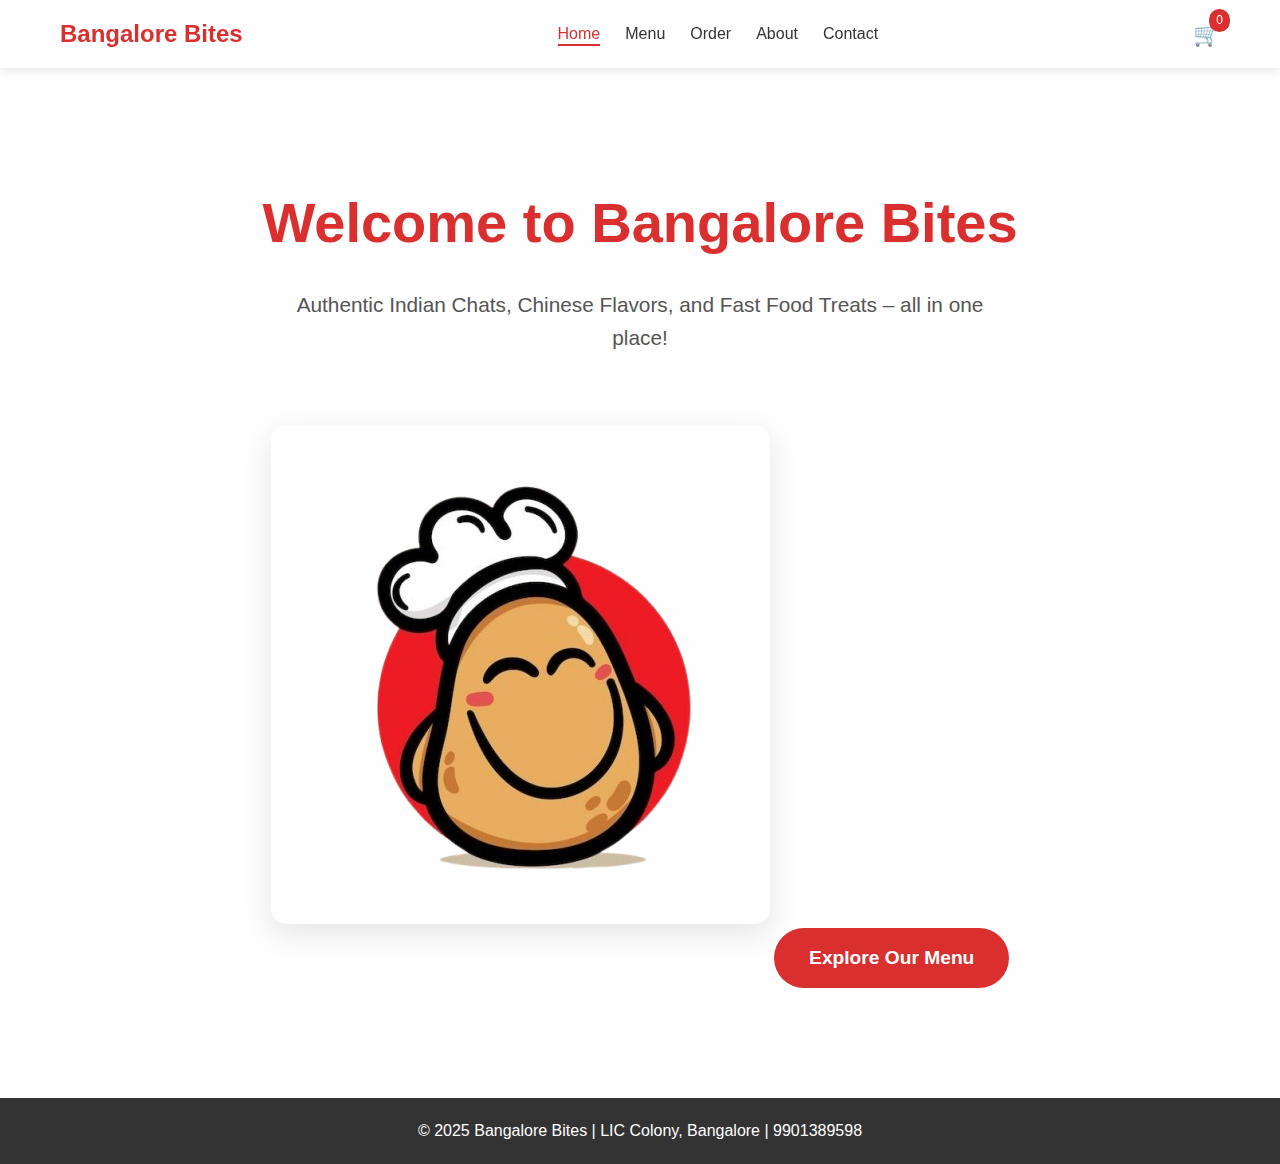
<file: index.html>
<!DOCTYPE html>
<html lang="en">
<head>
  <meta charset="UTF-8" />
  <meta name="viewport" content="width=device-width, initial-scale=1.0"/>
  <title>Bangalore Bites | Home</title>
  <link rel="stylesheet" href="css/style.css" />
  <script src="js/cart.js" defer></script>
</head>
<body>

  <header class="header">
    <nav class="navbar">
      <div class="logo">Bangalore Bites</div>
      <ul class="nav-links">
        <li><a href="index.html" class="active">Home</a></li>
        <li><a href="menu.html">Menu</a></li>
        <li><a href="order.html">Order</a></li>
        <li><a href="about.html">About</a></li>
        <li><a href="contact.html">Contact</a></li>
      </ul>
      <div class="cart-icon">
        🛒 <span id="cart-badge">0</span>
      </div>
    </nav>
  </header>

  <main class="home-main">
    <section class="hero-section">
      <h1>Welcome to Bangalore Bites</h1>
      <p>Authentic Indian Chats, Chinese Flavors, and Fast Food Treats – all in one place!</p>
      <img src="images/hero-food.jpg" alt="Delicious food spread" class="hero-image" />
      <a href="menu.html" class="btn hero-btn">Explore Our Menu</a>
    </section>
  </main>

  <footer class="footer">
    <p>© 2025 Bangalore Bites | LIC Colony, Bangalore | 9901389598</p>
  </footer>

  <script src="js/cart.js"></script> <!-- Ensure cart badge updates -->
</body>
</html>

<style>
  /* Specific styles for the homepage */
  .home-main {
    padding: 50px 20px;
    text-align: center;
    max-width: 1200px;
    margin: 0 auto;
  }

  .hero-section h1 {
    font-size: 3.5rem;
    color: #d92f2f;
    margin-bottom: 20px;
    text-shadow: 1px 1px 2px rgba(0,0,0,0.05);
  }

  .hero-section p {
    font-size: 1.3rem;
    color: #555;
    margin-bottom: 40px;
    max-width: 700px;
    margin-left: auto;
    margin-right: auto;
  }

  .hero-image {
    max-width: 100%;
    height: auto;
    border-radius: 15px;
    margin-top: 30px;
    margin-bottom: 40px;
    box-shadow: 0 10px 30px rgba(0,0,0,0.1);
  }

  .hero-btn {
    padding: 15px 35px;
    font-size: 1.2rem;
    border-radius: 30px; /* Pill shape */
    background: #d92f2f;
    color: white;
    text-decoration: none;
  }

  .hero-btn:hover {
    background: #c72130;
    transform: translateY(-3px);
  }

  /* Responsive adjustments for homepage */
  @media (max-width: 768px) {
    .hero-section h1 {
      font-size: 2.8rem;
    }

    .hero-section p {
      font-size: 1.1rem;
      margin-bottom: 30px;
    }

    .hero-image {
      margin-bottom: 30px;
    }

    .hero-btn {
      padding: 12px 25px;
      font-size: 1.1rem;
    }
  }

  @media (max-width: 480px) {
    .hero-section h1 {
      font-size: 2.2rem;
    }

    .hero-section p {
      font-size: 1rem;
    }
  }
</style>
</file>
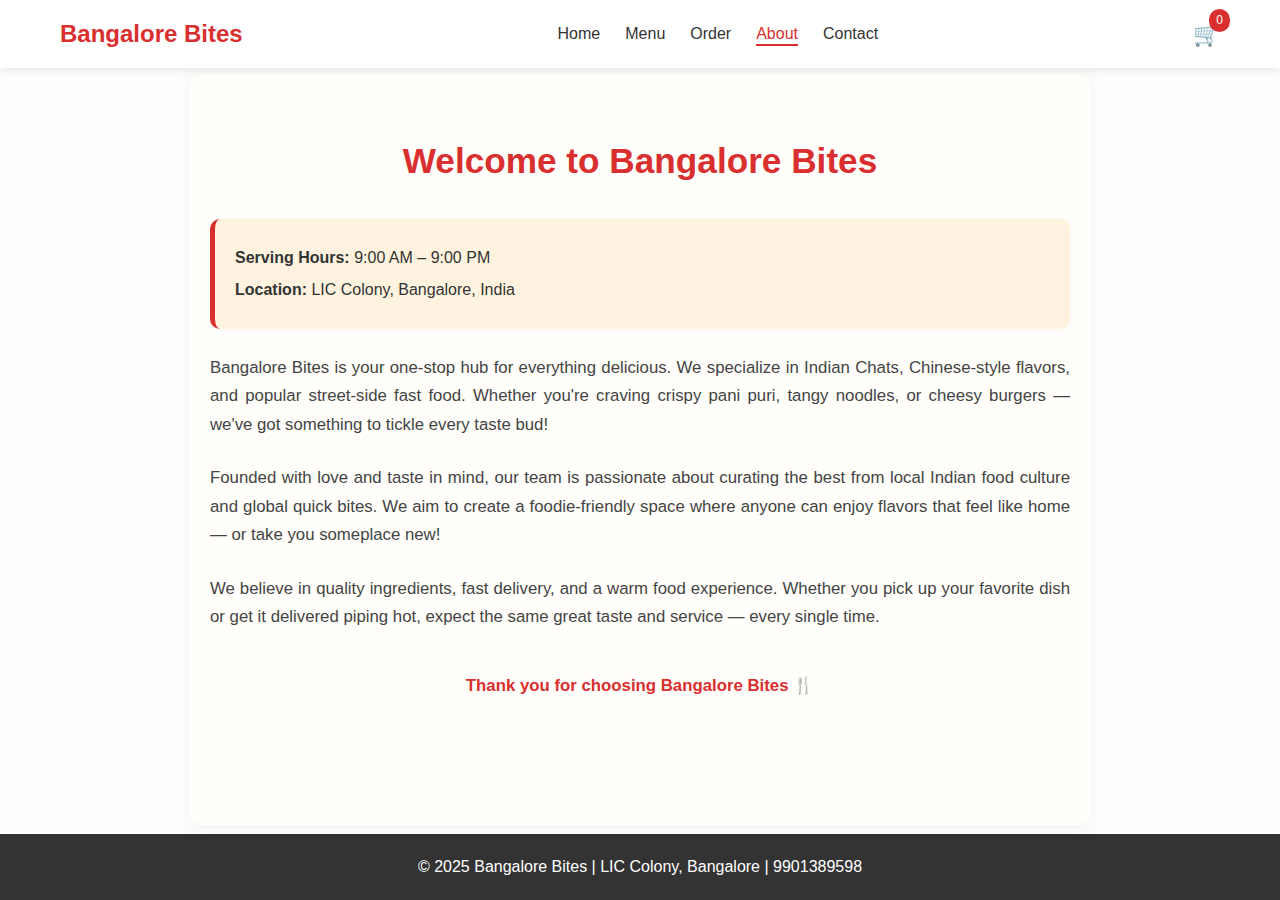
<file: about.html>
<!DOCTYPE html>
<html lang="en">
<head>
  <meta charset="UTF-8" />
  <meta name="viewport" content="width=device-width, initial-scale=1.0"/>
  <title>About | Bangalore Bites</title>
  <link rel="stylesheet" href="css/style.css" />
  <link rel="stylesheet" href="css/about.css" /> <!-- Link to specific about styles -->
  <script src="js/cart.js" defer></script>
</head>
<body>

  <!-- Header -->
  <header class="header">
    <nav class="navbar">
      <div class="logo">Bangalore Bites</div>
      <ul class="nav-links">
        <li><a href="index.html">Home</a></li>
        <li><a href="menu.html">Menu</a></li>
        <li><a href="order.html">Order</a></li>
        <li><a href="about.html" class="active">About</a></li>
        <li><a href="contact.html">Contact</a></li>
      </ul>
      <div class="cart-icon">
        🛒 <span id="cart-badge">0</span>
      </div>
    </nav>
  </header>

  <!-- About Section -->
  <section class="about-section">
    <h2>Welcome to Bangalore Bites</h2>

    <div class="highlight-box">
      <p><strong>Serving Hours:</strong> 9:00 AM – 9:00 PM</p>
      <p><strong>Location:</strong> LIC Colony, Bangalore, India</p>
    </div>

    <p>
      Bangalore Bites is your one-stop hub for everything delicious. We specialize in Indian Chats, Chinese-style flavors, and popular street-side fast food. Whether you're craving crispy pani puri, tangy noodles, or cheesy burgers — we've got something to tickle every taste bud!
    </p>

    <p>
      Founded with love and taste in mind, our team is passionate about curating the best from local Indian food culture and global quick bites. We aim to create a foodie-friendly space where anyone can enjoy flavors that feel like home — or take you someplace new!
    </p>

    <p>
      We believe in quality ingredients, fast delivery, and a warm food experience. Whether you pick up your favorite dish or get it delivered piping hot, expect the same great taste and service — every single time.
    </p>

    <p style="text-align: center; font-weight: bold; margin-top: 40px; color: #d92f2f;">Thank you for choosing Bangalore Bites 🍴</p>
  </section>

  <!-- Footer -->
  <footer class="footer">
    <p>© 2025 Bangalore Bites | LIC Colony, Bangalore | 9901389598</p>
  </footer>

  <script src="js/animations.js"></script> <!-- Link to animations script -->
</body>
</html>
</file>
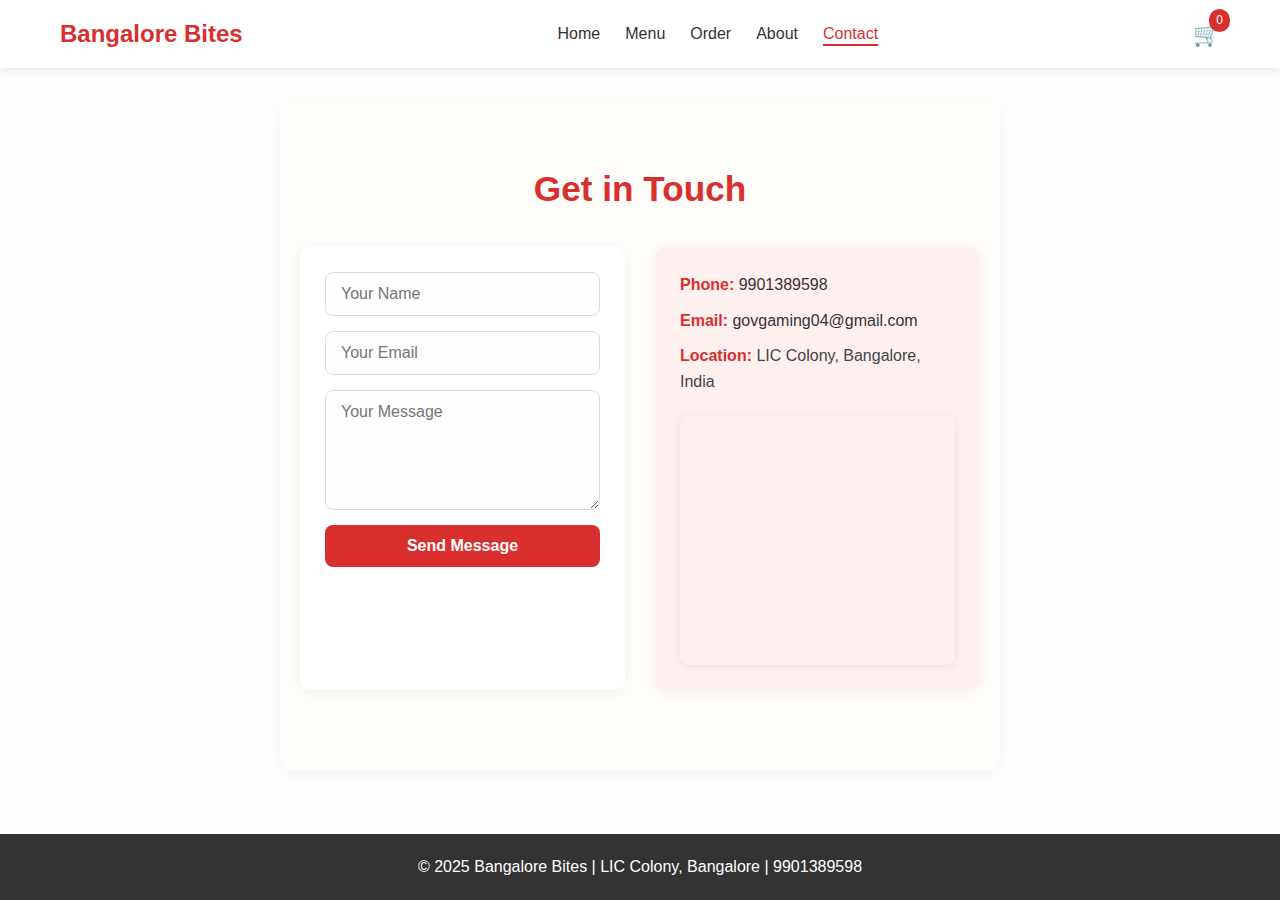
<file: contact.html>
<!DOCTYPE html>
<html lang="en">
<head>
  <meta charset="UTF-8" />
  <meta name="viewport" content="width=device-width, initial-scale=1.0"/>
  <title>Contact | Bangalore Bites</title>
  <link rel="stylesheet" href="css/style.css" />
  <link rel="stylesheet" href="css/contact.css" /> <!-- Link to specific contact styles -->
  <script src="js/cart.js" defer></script>
</head>
<body>

  <!-- Header -->
  <header class="header">
    <nav class="navbar">
      <div class="logo">Bangalore Bites</div>
      <ul class="nav-links">
        <li><a href="index.html">Home</a></li>
        <li><a href="menu.html">Menu</a></li>
        <li><a href="order.html">Order</a></li>
        <li><a href="about.html">About</a></li>
        <li><a href="contact.html" class="active">Contact</a></li>
      </ul>
      <div class="cart-icon">
        🛒 <span id="cart-badge">0</span>
      </div>
    </nav>
  </header>

  <!-- Contact Section -->
  <section class="contact-section">
    <h2>Get in Touch</h2>

    <div class="contact-container">
      <!-- Contact Form -->
      <div class="contact-form-wrapper">
        <form class="contact-form">
          <input type="text" placeholder="Your Name" required>
          <input type="email" placeholder="Your Email" required>
          <textarea placeholder="Your Message" rows="5" required></textarea>
          <button type="submit" class="btn">Send Message</button>
        </form>
      </div>

      <!-- Contact Details + Map -->
      <div class="contact-info-wrapper">
        <p><strong>Phone:</strong> <a href="tel:9901389599">9901389598</a></p>
        <p><strong>Email:</strong> <a href="mailto:govgaming04@gmail.com">govgaming04@gmail.com</a></p>
        <p><strong>Location:</strong> LIC Colony, Bangalore, India</p>

        <!-- Map -->
        <div class="map-container">
          <iframe
            src="https://www.google.com/maps?q=LIC+Colony,+Bangalore,+India&output=embed"
            width="100%" height="250" style="border:0;"
            allowfullscreen="" loading="lazy" referrerpolicy="no-referrer-when-downgrade">
          </iframe>
        </div>
      </div>
    </div>
  </section>

  <!-- Footer -->
  <footer class="footer">
    <p>© 2025 Bangalore Bites | LIC Colony, Bangalore | 9901389598</p>
  </footer>

  <script src="js/cart.js"></script> <!-- Ensure cart badge updates -->
</body>
</html>
</file>
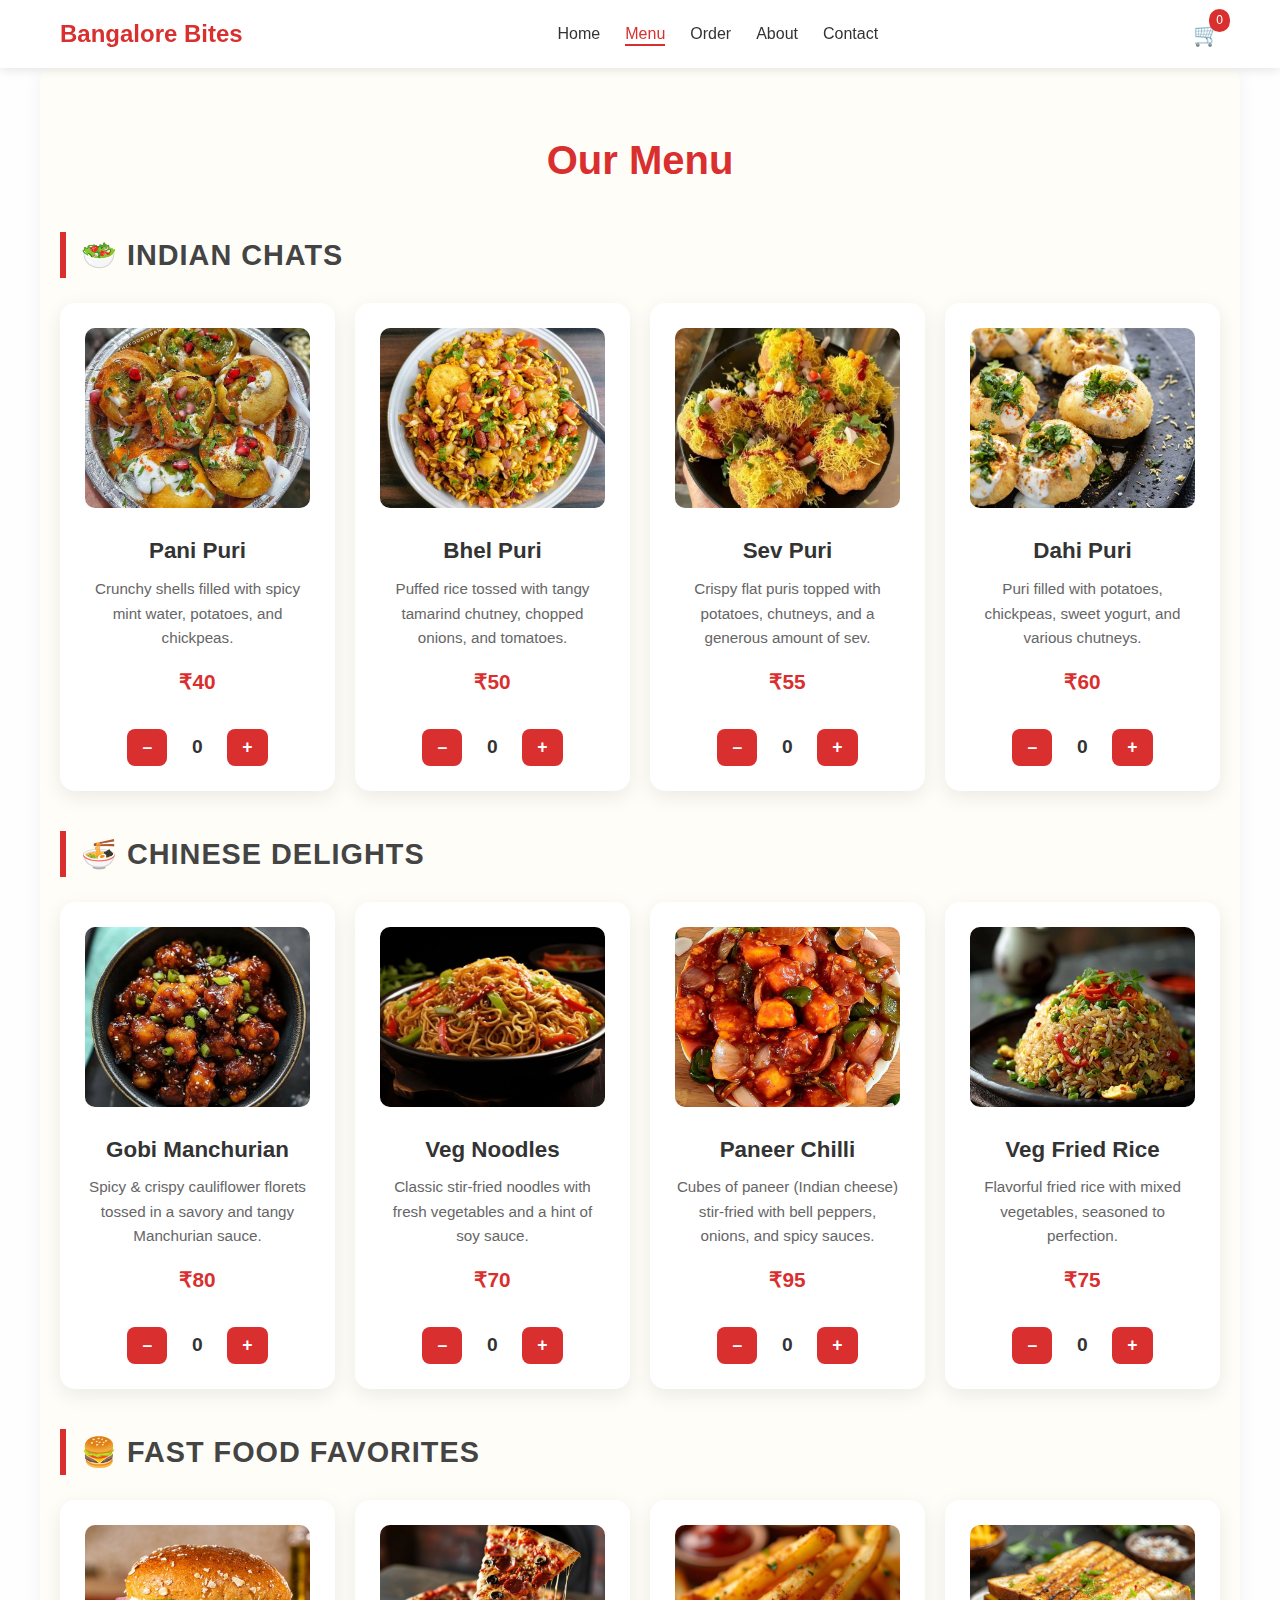
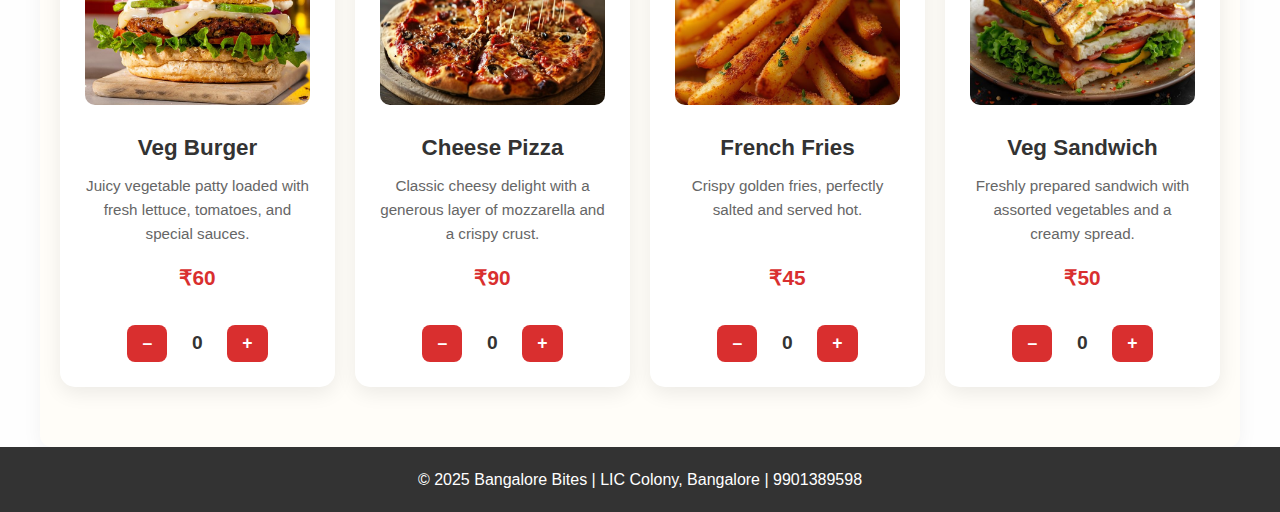
<file: menu.html>
<!DOCTYPE html>
<html lang="en">
<head>
  <meta charset="UTF-8" />
  <meta name="viewport" content="width=device-width, initial-scale=1.0"/>
  <title>Menu | Bangalore Bites</title>
  <link rel="stylesheet" href="css/style.css" />
  <link rel="stylesheet" href="css/menu.css" /> <!-- Link to specific menu styles -->
  <script src="js/menu.js" defer></script>
</head>
<body>

  <!-- Header -->
  <header class="header">
    <nav class="navbar">
      <div class="logo">Bangalore Bites</div>
      <ul class="nav-links">
        <li><a href="index.html">Home</a></li>
        <li><a href="menu.html" class="active">Menu</a></li>
        <li><a href="order.html">Order</a></li>
        <li><a href="about.html">About</a></li>
        <li><a href="contact.html">Contact</a></li>
      </ul>
      <div class="cart-icon">
        🛒 <span id="cart-badge">0</span>
      </div>
    </nav>
  </header>

  <!-- Menu Section -->
  <section class="menu-section">
    <h2 class="menu-title">Our Menu</h2>

    <div class="menu-category">🥗 Indian Chats</div>
    <div class="menu-grid">
      <div class="menu-item" data-name="Pani Puri" data-price="40">
        <img src="images/pani_puri.jpg" alt="Pani Puri" />
        <h3>Pani Puri</h3>
        <p>Crunchy shells filled with spicy mint water, potatoes, and chickpeas.</p>
        <span class="price">₹40</span>
        <div class="order-controls">
          <button class="minus">–</button>
          <span class="qty">0</span>
          <button class="plus">+</button>
        </div>
      </div>

      <div class="menu-item" data-name="Bhel Puri" data-price="50">
        <img src="images/bhel.jpg" alt="Bhel Puri" />
        <h3>Bhel Puri</h3>
        <p>Puffed rice tossed with tangy tamarind chutney, chopped onions, and tomatoes.</p>
        <span class="price">₹50</span>
        <div class="order-controls">
          <button class="minus">–</button>
          <span class="qty">0</span>
          <button class="plus">+</button>
        </div>
      </div>

      <div class="menu-item" data-name="Sev Puri" data-price="55">
        <img src="images/sev_puri.jpg" alt="Sev Puri" />
        <h3>Sev Puri</h3>
        <p>Crispy flat puris topped with potatoes, chutneys, and a generous amount of sev.</p>
        <span class="price">₹55</span>
        <div class="order-controls">
          <button class="minus">–</button>
          <span class="qty">0</span>
          <button class="plus">+</button>
        </div>
      </div>

      <div class="menu-item" data-name="Dahi Puri" data-price="60">
        <img src="images/dahi_puri.jpg" alt="Dahi Puri" />
        <h3>Dahi Puri</h3>
        <p>Puri filled with potatoes, chickpeas, sweet yogurt, and various chutneys.</p>
        <span class="price">₹60</span>
        <div class="order-controls">
          <button class="minus">–</button>
          <span class="qty">0</span>
          <button class="plus">+</button>
        </div>
      </div>
    </div>

    <div class="menu-category">🍜 Chinese Delights</div>
    <div class="menu-grid">
      <div class="menu-item" data-name="Gobi Manchurian" data-price="80">
        <img src="images/gobi.jpg" alt="Gobi Manchurian" />
        <h3>Gobi Manchurian</h3>
        <p>Spicy & crispy cauliflower florets tossed in a savory and tangy Manchurian sauce.</p>
        <span class="price">₹80</span>
        <div class="order-controls">
          <button class="minus">–</button>
          <span class="qty">0</span>
          <button class="plus">+</button>
        </div>
      </div>

      <div class="menu-item" data-name="Veg Noodles" data-price="70">
        <img src="images/noodles.jpg" alt="Veg Noodles" />
        <h3>Veg Noodles</h3>
        <p>Classic stir-fried noodles with fresh vegetables and a hint of soy sauce.</p>
        <span class="price">₹70</span>
        <div class="order-controls">
          <button class="minus">–</button>
          <span class="qty">0</span>
          <button class="plus">+</button>
        </div>
      </div>

      <div class="menu-item" data-name="Paneer Chilli" data-price="95">
        <img src="images/paneer_chilli.jpg" alt="Paneer Chilli" />
        <h3>Paneer Chilli</h3>
        <p>Cubes of paneer (Indian cheese) stir-fried with bell peppers, onions, and spicy sauces.</p>
        <span class="price">₹95</span>
        <div class="order-controls">
          <button class="minus">–</button>
          <span class="qty">0</span>
          <button class="plus">+</button>
        </div>
      </div>

      <div class="menu-item" data-name="Veg Fried Rice" data-price="75">
        <img src="images/fried_rice.jpg" alt="Veg Fried Rice" />
        <h3>Veg Fried Rice</h3>
        <p>Flavorful fried rice with mixed vegetables, seasoned to perfection.</p>
        <span class="price">₹75</span>
        <div class="order-controls">
          <button class="minus">–</button>
          <span class="qty">0</span>
          <button class="plus">+</button>
        </div>
      </div>
    </div>

    <div class="menu-category">🍔 Fast Food Favorites</div>
    <div class="menu-grid">
      <div class="menu-item" data-name="Veg Burger" data-price="60">
        <img src="images/burger.jpg" alt="Veg Burger" />
        <h3>Veg Burger</h3>
        <p>Juicy vegetable patty loaded with fresh lettuce, tomatoes, and special sauces.</p>
        <span class="price">₹60</span>
        <div class="order-controls">
          <button class="minus">–</button>
          <span class="qty">0</span>
          <button class="plus">+</button>
        </div>
      </div>

      <div class="menu-item" data-name="Cheese Pizza" data-price="90">
        <img src="images/pizza.jpg" alt="Cheese Pizza" />
        <h3>Cheese Pizza</h3>
        <p>Classic cheesy delight with a generous layer of mozzarella and a crispy crust.</p>
        <span class="price">₹90</span>
        <div class="order-controls">
          <button class="minus">–</button>
          <span class="qty">0</span>
          <button class="plus">+</button>
        </div>
      </div>

      <div class="menu-item" data-name="French Fries" data-price="45">
        <img src="images/fries.jpg" alt="French Fries" />
        <h3>French Fries</h3>
        <p>Crispy golden fries, perfectly salted and served hot.</p>
        <span class="price">₹45</span>
        <div class="order-controls">
          <button class="minus">–</button>
          <span class="qty">0</span>
          <button class="plus">+</button>
        </div>
      </div>

      <div class="menu-item" data-name="Veg Sandwich" data-price="50">
        <img src="images/sandwich.jpg" alt="Veg Sandwich" />
        <h3>Veg Sandwich</h3>
        <p>Freshly prepared sandwich with assorted vegetables and a creamy spread.</p>
        <span class="price">₹50</span>
        <div class="order-controls">
          <button class="minus">–</button>
          <span class="qty">0</span>
          <button class="plus">+</button>
        </div>
      </div>
    </div>
  </section>

  <!-- Footer -->
  <footer class="footer">
    <p>© 2025 Bangalore Bites | LIC Colony, Bangalore | 9901389598</p>
  </footer>

</body>
</html>
</file>
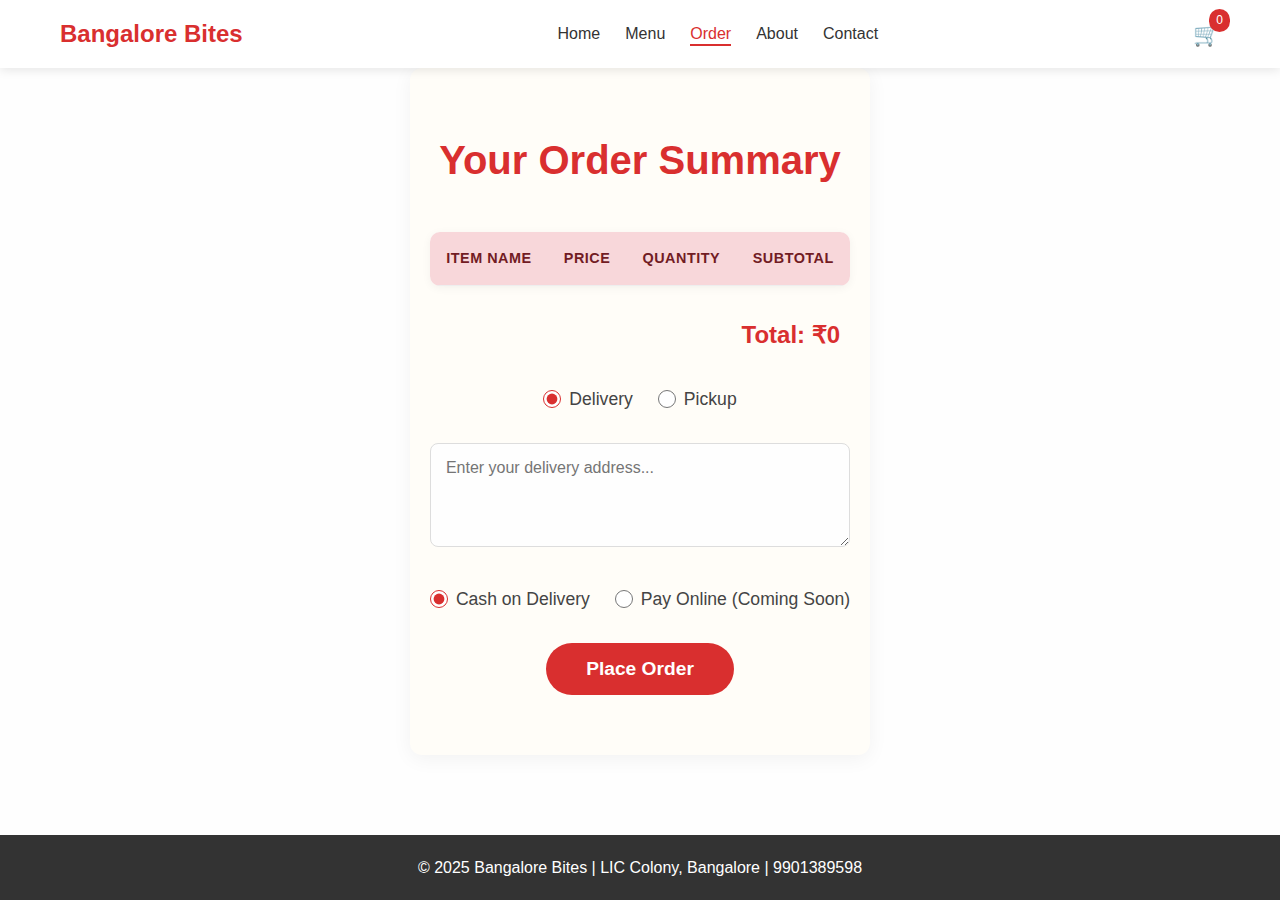
<file: order.html>
<!DOCTYPE html>
<html lang="en">
<head>
  <meta charset="UTF-8" />
  <meta name="viewport" content="width=device-width, initial-scale=1.0"/>
  <title>Order | Bangalore Bites</title>
  <link rel="stylesheet" href="css/style.css" />
  <link rel="stylesheet" href="css/order.css" /> <!-- Link to specific order styles -->
  <script src="js/order.js" defer></script>
</head>
<body>

  <!-- Header -->
  <header class="header">
    <nav class="navbar">
      <div class="logo">Bangalore Bites</div>
      <ul class="nav-links">
        <li><a href="index.html">Home</a></li>
        <li><a href="menu.html">Menu</a></li>
        <li><a href="order.html" class="active">Order</a></li>
        <li><a href="about.html">About</a></li>
        <li><a href="contact.html">Contact</a></li>
      </ul>
      <div class="cart-icon">
        🛒 <span id="cart-badge">0</span>
      </div>
    </nav>
  </header>

  <!-- Order Summary -->
  <section class="order-page">
    <h2>Your Order Summary</h2>

    <div class="order-table-container">
      <table class="order-table">
        <thead>
          <tr>
            <th>Item Name</th>
            <th>Price</th>
            <th>Quantity</th>
            <th>Subtotal</th>
          </tr>
        </thead>
        <tbody id="order-list">
          <!-- Order items will be rendered here by JavaScript -->
        </tbody>
      </table>
    </div>

    <div class="order-total">
      <strong>Total:</strong> ₹<span id="total-bill">0</span>
    </div>

    <!-- Delivery or Pickup -->
    <div class="delivery-options">
      <label><input type="radio" name="delivery" value="delivery" checked> Delivery</label>
      <label><input type="radio" name="delivery" value="pickup"> Pickup</label>
    </div>

    <!-- Address Input -->
    <div class="address-section">
      <textarea id="address" placeholder="Enter your delivery address..." rows="4"></textarea>
    </div>

    <!-- Payment -->
    <div class="payment-method">
      <label><input type="radio" name="payment" value="cod" checked> Cash on Delivery</label>
      <label><input type="radio" name="payment" value="online"> Pay Online (Coming Soon)</label>
    </div>

    <!-- Confirm Button -->
    <button class="confirm-btn" onclick="placeOrder()">Place Order</button>
  </section>

  <!-- Footer -->
  <footer class="footer">
    <p>© 2025 Bangalore Bites | LIC Colony, Bangalore | 9901389598</p>
  </footer>

</body>
</html>
</file>
<file: css/about.css>
/* css/about.css */

.about-section {
  padding: 60px 20px 100px; /* Adjusted padding */
  max-width: 900px; /* Max width for content */
  margin: auto;
  background: #fffefa; /* Light background */
  color: #333;
  position: relative;
  z-index: 1;
  border-radius: 12px; /* Soft rounded corners */
  box-shadow: 0 4px 20px rgba(0, 0, 0, 0.05); /* Subtle shadow */
}

.about-section h2 {
  text-align: center;
  color: #d92f2f; /* Primary red */
  margin-bottom: 30px;
  font-size: 2.2rem; /* Slightly smaller for section heading */
}

.about-section p {
  font-size: 1.05rem;
  line-height: 1.7;
  margin-bottom: 25px;
  color: #444;
  text-align: justify;
}

.highlight-box {
  background: #fff3e0; /* Light orange background */
  padding: 20px;
  border-left: 5px solid #d92f2f; /* Accent border */
  border-radius: 10px;
  margin-bottom: 25px;
  box-shadow: 0 2px 10px rgba(0, 0, 0, 0.03); /* Very subtle shadow */
}

.highlight-box p {
  margin: 5px 0; /* Adjust margin for paragraphs inside */
  font-size: 1rem;
  color: #333;
}

/* Parallax images (specific to about.html) */
.parallax {
  width: 80px;
  height: auto;
  position: absolute;
  z-index: 0; /* Behind content */
  opacity: 0.6; /* Slightly transparent */
}

/* Responsive Adjustments */
@media (max-width: 768px) {
  .about-section {
    padding: 40px 15px 80px;
  }

  .about-section h2 {
    font-size: 2rem;
  }

  .about-section p {
    font-size: 1rem;
  }

  .parallax {
    width: 60px; /* Smaller on mobile */
  }
}
</file>
<file: css/contact.css>
/* css/contact.css */

.contact-section {
  padding: 60px 20px 80px; /* Adjusted padding */
  max-width: 1000px; /* Max width for content */
  margin: auto;
  background: #fffdfa; /* Light background */
  color: #333;
  border-radius: 12px; /* Soft rounded corners */
  box-shadow: 0 4px 20px rgba(0, 0, 0, 0.05); /* Subtle shadow */
}

.contact-section h2 {
  text-align: center;
  font-size: 2.2rem; /* Consistent heading size */
  color: #d92f2f; /* Primary red */
  margin-bottom: 30px;
}

.contact-container {
  display: flex;
  flex-wrap: wrap;
  gap: 30px; /* Consistent gap */
  justify-content: center;
}

.contact-form-wrapper {
  flex: 1;
  min-width: 300px;
  background: #fff; /* White background for form */
  padding: 25px;
  border-radius: 10px;
  box-shadow: 0 2px 15px rgba(0, 0, 0, 0.05); /* Subtle shadow */
}

.contact-form {
  display: flex;
  flex-direction: column;
  gap: 15px;
}

.contact-form input,
.contact-form textarea {
  padding: 12px 15px;
  border-radius: 8px;
  border: 1px solid #ddd; /* Lighter border */
  font-size: 1rem;
  background: #fefefe; /* Very light background */
  transition: border-color 0.3s ease, box-shadow 0.3s ease;
}

.contact-form input:focus,
.contact-form textarea:focus {
  border-color: #d92f2f; /* Highlight on focus */
  box-shadow: 0 0 0 3px rgba(217, 47, 47, 0.1); /* Soft focus glow */
  outline: none;
}

.contact-form textarea {
  resize: vertical; /* Allow vertical resizing */
  min-height: 120px;
}

.contact-info-wrapper {
  flex: 1;
  min-width: 300px;
  background: #fff0f0; /* Light red background */
  padding: 25px;
  border-radius: 10px;
  box-shadow: 0 2px 15px rgba(0, 0, 0, 0.05); /* Subtle shadow */
}

.contact-info-wrapper p {
  margin-bottom: 10px;
  font-size: 1rem;
  color: #444;
}

.contact-info-wrapper strong {
  color: #d92f2f; /* Highlight labels */
}

.contact-info-wrapper a {
  color: #333;
  text-decoration: none;
  transition: color 0.3s ease;
}

.contact-info-wrapper a:hover {
  color: #d92f2f;
  text-decoration: underline;
}

.map-container {
  margin-top: 20px;
  border-radius: 10px;
  overflow: hidden; /* Ensures iframe corners are rounded */
  box-shadow: 0 2px 10px rgba(0, 0, 0, 0.08);
}

.map-container iframe {
  display: block; /* Remove extra space below iframe */
}

/* Responsive Adjustments */
@media (max-width: 768px) {
  .contact-section {
    padding: 40px 15px 60px;
  }

  .contact-section h2 {
    font-size: 2rem;
  }

  .contact-form-wrapper,
  .contact-info-wrapper {
    min-width: unset; /* Allow flex items to shrink */
    width: 100%; /* Take full width on small screens */
  }
}
</file>
<file: css/menu.css>
/* css/menu.css */

.menu-section {
  padding: 60px 20px;
  background: #fffdf8; /* Light background */
  max-width: 1200px;
  margin: 0 auto;
  border-radius: 12px;
  box-shadow: 0 4px 20px rgba(0, 0, 0, 0.05);
}

.menu-section h2 {
  text-align: center;
  color: #d92f2f; /* Primary red */
  font-size: 2.5rem;
  margin-bottom: 40px;
}

.menu-category {
  font-size: 1.8rem; /* Slightly larger category heading */
  margin: 40px 0 25px; /* More spacing */
  color: #444;
  font-weight: 600;
  border-left: 6px solid #d92f2f; /* Accent border */
  padding-left: 15px; /* More padding */
  text-transform: uppercase; /* Uppercase for categories */
  letter-spacing: 1px;
}

.menu-grid {
  display: grid;
  grid-template-columns: repeat(4, 1fr);
  gap: 20px;
  margin-top: 20px;
}



.menu-item {
  background: #fff;
  border-radius: 15px; /* More rounded corners */
  box-shadow: 0 6px 20px rgba(0, 0, 0, 0.08); /* More prominent shadow */
  padding: 25px; /* Increased padding */
  text-align: center;
  transition: transform 0.3s ease, box-shadow 0.3s ease;
  display: flex; /* Use flex for internal layout */
  flex-direction: column;
  justify-content: space-between; /* Push controls to bottom */
}

.menu-item:hover {
  transform: translateY(-8px); /* More pronounced lift */
  box-shadow: 0 10px 25px rgba(0, 0, 0, 0.12); /* Darker shadow on hover */
}

.menu-item img {
  width: 100%;
  height: 180px; /* Consistent image height */
  object-fit: cover;
  border-radius: 10px;
  margin-bottom: 15px;
}

.menu-item h3 {
  margin: 10px 0 8px;
  color: #333;
  font-size: 1.4rem; /* Larger item title */
}

.menu-item p {
  font-size: 0.95rem;
  color: #666;
  margin-bottom: 15px;
  flex-grow: 1; /* Allow description to take available space */
}

.price {
  display: block;
  font-weight: bold;
  margin-bottom: 15px; /* More space before controls */
  color: #d92f2f; /* Primary red for price */
  font-size: 1.3rem; /* Larger price */
}

/* Quantity Controls */
.order-controls {
  display: flex;
  align-items: center;
  justify-content: center;
  gap: 15px;
  margin-top: 15px; /* Space from price */
}

.order-controls button {
  background: #d92f2f; /* Primary red */
  color: white;
  border: none;
  padding: 8px 15px; /* Larger buttons */
  border-radius: 8px; /* More rounded */
  font-size: 1.1rem; /* Larger font */
  cursor: pointer;
  transition: background 0.2s ease, transform 0.2s ease;
}

.order-controls button:hover {
  background: #c72130; /* Darker red on hover */
  transform: scale(1.05); /* Slight scale effect */
}

.qty {
  min-width: 30px; /* Wider for numbers */
  display: inline-block;
  font-size: 1.2rem; /* Larger quantity number */
  font-weight: bold;
  color: #333;
  text-align: center;
}

/* Responsive Adjustments */
@media (max-width: 768px) {
  .menu-section {
    padding: 40px 15px;
  }

  .menu-section h2 {
    font-size: 2rem;
  }

  .menu-category {
    font-size: 1.5rem;
    margin: 30px 0 20px;
  }

  .menu-grid {
    grid-template-columns: repeat(auto-fit, minmax(250px, 1fr));
    gap: 20px;
  }

  .menu-item {
    padding: 20px;
  }

  .menu-item h3 {
    font-size: 1.2rem;
  }

  .price {
    font-size: 1.1rem;
  }

  .order-controls button {
    padding: 6px 12px;
    font-size: 1rem;
  }

  .qty {
    font-size: 1.1rem;
  }
}
</file>
<file: css/order.css>
/* css/order.css */

.order-page {
  padding: 60px 20px;
  background: #fffdf8; /* Light background */
  max-width: 900px; /* Max width for order summary */
  margin: 0 auto 80px; /* Margin at bottom for footer */
  border-radius: 12px;
  box-shadow: 0 4px 20px rgba(0, 0, 0, 0.05);
}

.order-page h2 {
  text-align: center;
  font-size: 2.5rem;
  color: #d92f2f; /* Primary red */
  margin-bottom: 40px;
}

.order-table-container {
  margin-bottom: 30px;
  background: #fff;
  border-radius: 10px;
  box-shadow: 0 2px 10px rgba(0, 0, 0, 0.05);
  overflow-x: auto; /* Allows table to scroll horizontally on small screens */
}

.order-table {
  width: 100%;
  border-collapse: collapse;
}

.order-table thead {
  background: #f8d7da; /* Light red header background */
  color: #721c24; /* Darker red text */
}

.order-table th,
.order-table td {
  padding: 15px;
  text-align: center;
  border-bottom: 1px solid #eee; /* Light border */
}

.order-table th {
  font-weight: bold;
  text-transform: uppercase;
  font-size: 0.9rem;
  letter-spacing: 0.5px;
}

.order-table td {
  color: #333;
  font-size: 1rem;
}

.order-table tbody tr:last-child td {
  border-bottom: none; /* No border for the last row */
}

/* Message for empty cart */
.empty-cart-message {
  text-align: center;
  padding: 30px;
  font-size: 1.1rem;
  color: #666;
}

.order-total {
  font-size: 1.5rem; /* Larger total */
  font-weight: bold;
  text-align: right;
  margin-bottom: 30px;
  color: #d92f2f; /* Primary red for total */
  padding-right: 10px; /* Align with table content */
}

.delivery-options,
.payment-method {
  display: flex;
  gap: 25px; /* Space between options */
  margin-bottom: 30px;
  justify-content: center;
  font-size: 1.1rem;
  color: #444;
}

.delivery-options label,
.payment-method label {
  display: flex;
  align-items: center;
  cursor: pointer;
}

.delivery-options input[type="radio"],
.payment-method input[type="radio"] {
  margin-right: 8px;
  accent-color: #d92f2f; /* Highlight radio button */
  width: 18px;
  height: 18px;
}

.address-section {
  margin-bottom: 30px;
  text-align: center;
}

#address {
  width: 100%;
  max-width: 500px; /* Limit width for readability */
  padding: 15px;
  border: 1px solid #ddd;
  border-radius: 8px;
  font-size: 1rem;
  min-height: 100px;
  resize: vertical;
  background: #fefefe;
  transition: border-color 0.3s ease, box-shadow 0.3s ease;
}

#address:focus {
  border-color: #d92f2f;
  box-shadow: 0 0 0 3px rgba(217, 47, 47, 0.1);
  outline: none;
}

.confirm-btn {
  display: block; /* Center button */
  margin: 0 auto;
  padding: 15px 40px; /* Larger button */
  font-size: 1.2rem;
  border-radius: 30px; /* Pill shape */
  background: #d92f2f;
  color: white;
  transition: background 0.3s ease, transform 0.2s ease;
}

.confirm-btn:hover {
  background: #c72130;
  transform: translateY(-3px);
}

/* Responsive Adjustments */
@media (max-width: 768px) {
  .order-page {
    padding: 40px 15px;
  }

  .order-page h2 {
    font-size: 2rem;
  }

  .order-table th,
  .order-table td {
    padding: 10px;
    font-size: 0.9rem;
  }

  .order-total {
    font-size: 1.3rem;
  }

  .delivery-options,
  .payment-method {
    flex-direction: column; /* Stack options */
    gap: 15px;
    align-items: flex-start; /* Align to left */
  }

  #address {
    padding: 12px;
  }

  .confirm-btn {
    padding: 12px 30px;
    font-size: 1.1rem;
  }
}
</file>
<file: css/style.css>
/* Base Reset */
* {
  margin: 0;
  padding: 0;
  box-sizing: border-box;
  font-family: "Segoe UI", sans-serif;
}

/* Body */
body {
  background: #fefefe;
  color: #333;
  line-height: 1.6;
  min-height: 100vh; /* Ensure body takes full height */
  display: flex;
  flex-direction: column;
}

/* Main Content Area */
main {
  flex: 1; /* Allows main content to grow and push footer down */
}

/* Navbar */
.header {
  background: #fff;
  box-shadow: 0 2px 10px rgba(0, 0, 0, 0.1);
  position: sticky;
  top: 0;
  z-index: 1000;
}

.navbar {
  max-width: 1200px;
  margin: auto;
  padding: 15px 20px;
  display: flex;
  align-items: center;
  justify-content: space-between;
}

.logo {
  font-size: 24px;
  font-weight: 700;
  color: #d92f2f; /* Updated color */
}

.nav-links {
  display: flex;
  list-style: none;
  gap: 25px; /* Increased gap */
}

.nav-links a {
  text-decoration: none;
  color: #333;
  font-weight: 500;
  position: relative;
  padding-bottom: 4px;
  transition: color 0.3s ease; /* Smooth transition */
}

.nav-links a.active,
.nav-links a:hover {
  color: #d92f2f; /* Updated color */
}

.nav-links a.active::after,
.nav-links a:hover::after {
  content: "";
  position: absolute;
  width: 100%;
  height: 2px;
  background: #d92f2f; /* Updated color */
  left: 0;
  bottom: 0;
  transition: width 0.3s ease; /* Smooth underline animation */
}

/* Cart */
.cart-icon {
  font-size: 22px; /* Slightly larger */
  cursor: pointer;
  position: relative;
  color: #333;
  transition: color 0.3s ease;
}

.cart-icon:hover {
  color: #d92f2f;
}

#cart-badge {
  background: #d92f2f; /* Updated color */
  color: #fff;
  padding: 2px 7px; /* Slightly larger padding */
  border-radius: 12px;
  font-size: 12px;
  position: absolute;
  top: -8px;
  right: -10px;
  min-width: 20px; /* Ensure badge is circular for single digits */
  text-align: center;
}

/* General Section Styling */
section {
  padding: 60px 20px;
  max-width: 1200px;
  margin: 0 auto;
}

section h1,
section h2 {
  text-align: center;
  color: #d92f2f;
  margin-bottom: 40px;
  font-size: 2.5rem;
}

/* Buttons */
.btn,
button {
  background: #d92f2f;
  color: white;
  padding: 12px 25px;
  border: none;
  border-radius: 8px; /* Slightly rounded */
  font-size: 1rem;
  font-weight: bold;
  cursor: pointer;
  transition: background 0.3s ease, transform 0.2s ease;
  display: inline-block; /* For consistent padding */
}

.btn:hover,
button:hover {
  background: #c72130; /* Darker red on hover */
  transform: translateY(-2px);
}

/* Footer */
.footer {
  background: #333;
  color: #fff;
  padding: 20px 0; /* Increased padding */
  text-align: center;
  margin-top: auto; /* Pushes footer to the bottom */
}

/* Responsive Adjustments */
@media (max-width: 768px) {
  .navbar {
    flex-direction: column;
    align-items: flex-start;
    gap: 15px;
  }

  .nav-links {
    flex-direction: column;
    gap: 10px;
    width: 100%;
    text-align: center;
  }

  .nav-links li {
    width: 100%;
  }

  .nav-links a {
    display: block;
    padding: 8px 0;
  }

  .cart-icon {
    position: absolute;
    top: 20px;
    right: 20px;
  }

  section {
    padding: 40px 15px;
  }

  section h1,
  section h2 {
    font-size: 2rem;
    margin-bottom: 30px;
  }
}

@media (max-width: 480px) {
  .logo {
    font-size: 20px;
  }

  .cart-icon {
    font-size: 18px;
  }

  #cart-badge {
    font-size: 10px;
    padding: 1px 5px;
    min-width: 16px;
  }

  section h1,
  section h2 {
    font-size: 1.8rem;
  }
}
</file>
